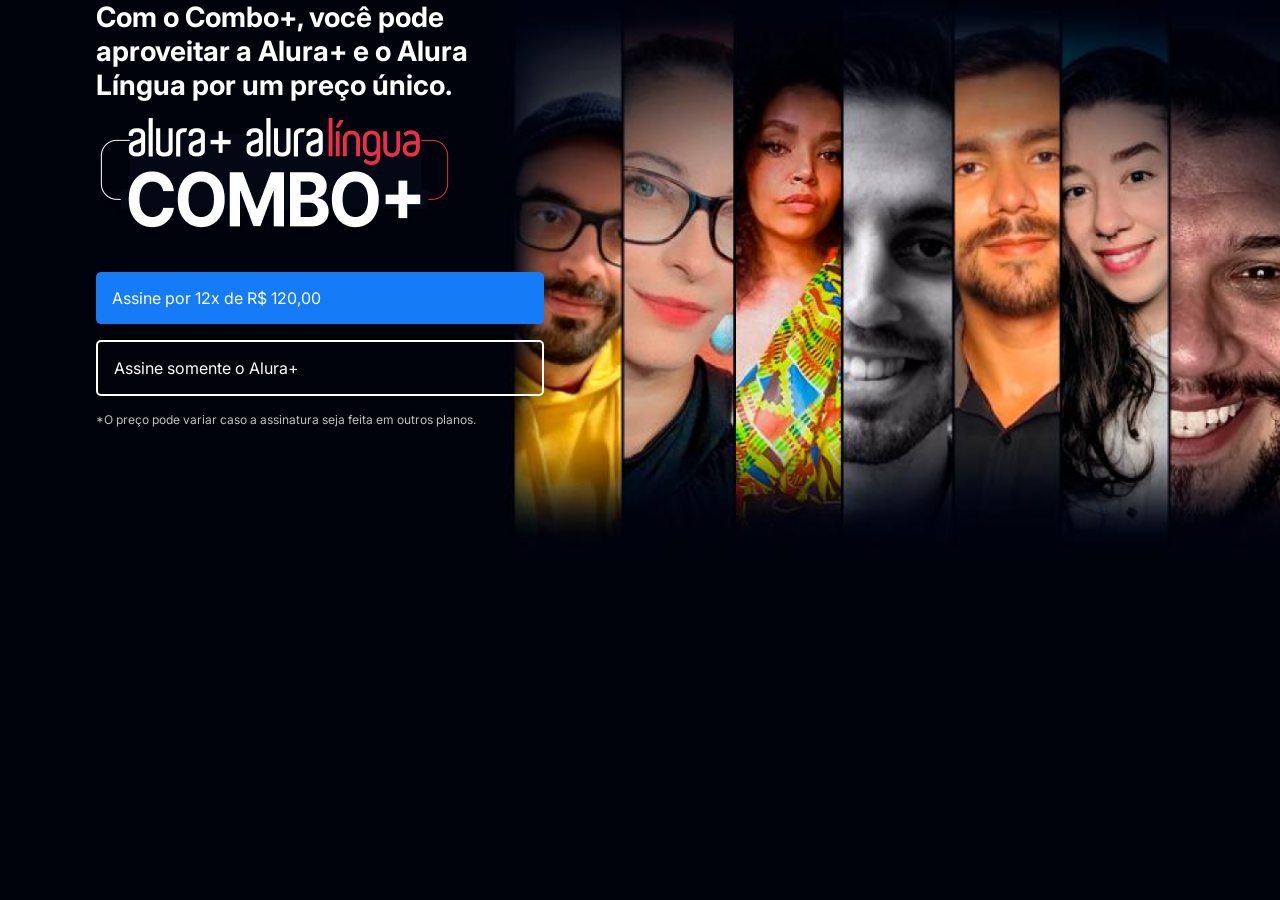
<file: CarlosHenrique-LucasFukumoto-Mat2-Iglea/index.html>
<!DOCTYPE html>
<html lang="en">
<head>
    <title>Alura Plus</title>
    <meta charset="UTF-8">
    <meta name="viewport" content="width=device-width, initial-scale=1">
    <link rel="stylesheet" href="style.css">
    <link rel="preconnect" href="https://fonts.googleapis.com">
    <link rel="preconnect" href="https://fonts.gstatic.com" crossorigin>
    <link href="https://fonts.googleapis.com/css2?family=Inter:wght@700&display=swap" rel="stylesheet">
</head>
<body>
    <section class="container principal">
        <div class="container__caixa">
            <h1 class="container__titulo">Com o Combo+, você pode aproveitar a Alura+ e o Alura Língua por um preço único.</h1>
            <img src="img/Combo.png" alt="O combo+ é a junção do alura+ e o alura língua" class="container__imagem">
            <a href="www.alura.com.br" class="container__botao">Assine por 12x de R$ 120,00</a>
            <a href="www.alura.com.br" class="container__botao botao_secundario">Assine somente o Alura+</a>
            <p class="container__aviso">*O preço pode variar caso a assinatura seja feita em outros planos.</p>
        </div>
    </section>
</body>
</html>
</file>
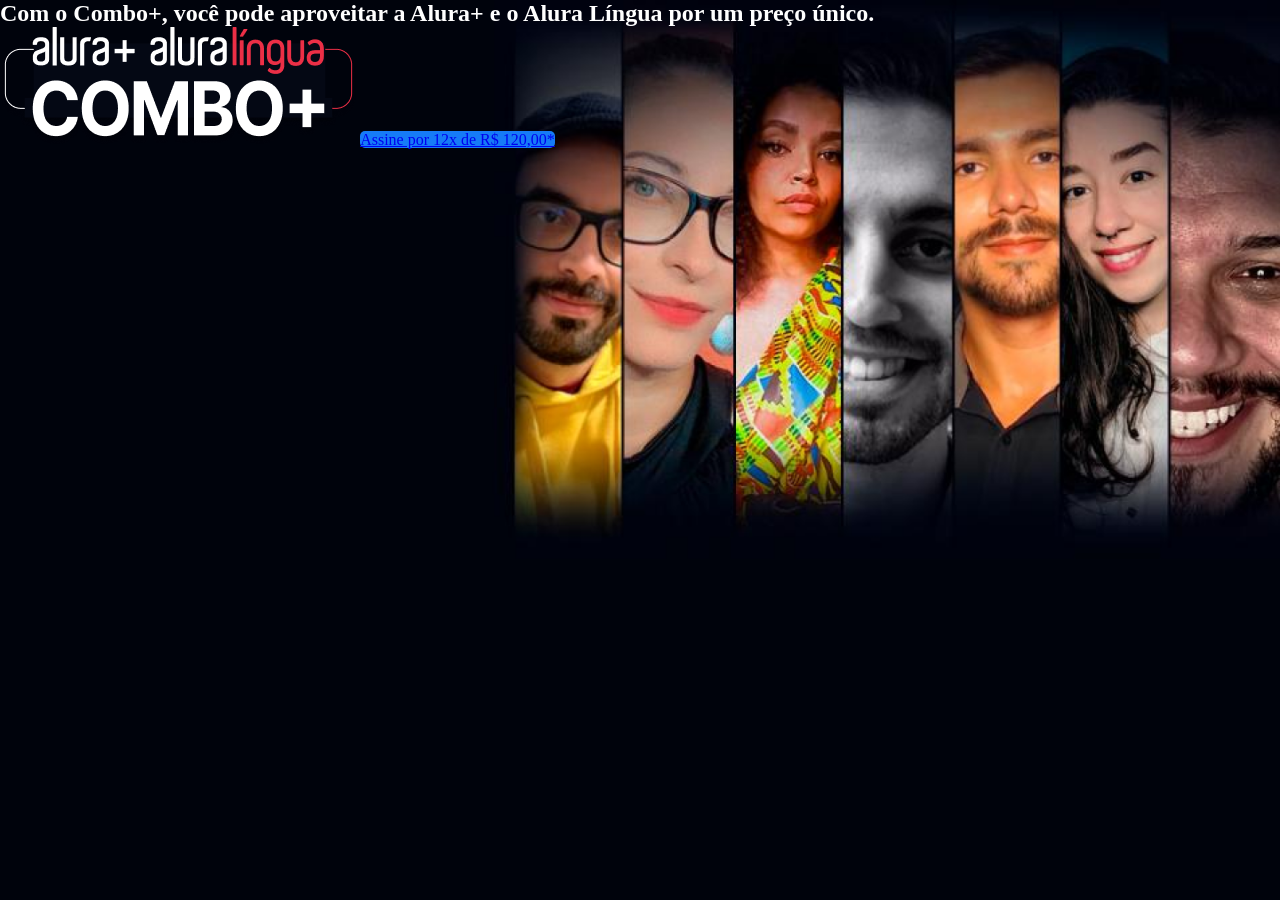
<file: CarlosHenrique-LucasFukumoto-Mat2-Iglea/CarlosHenrique-LucasFukumoto-Mat2-Iglea/CarlosHenrique-LucasFukumoto-Mat2-Iglea/index.html>
<!DOCTYPE html>
<html lang="en">
<head>
    <title>Alura Plus</title>
    <meta charset="UTF-8">
    <meta name="viewport" content="width=device-width, initial-scale=1">
    <link rel="stylesheet" href="style.css">
</head>
<body>
    <section class="container principal">
    <h1>Com o Combo+, você pode aproveitar a Alura+ e o Alura Língua por um preço único.</h1>
    <img src="img/Combo.png" alt="O combo+ é a junção do alura+ e o alura língua">
    <a href="www.alura.com.br" class="container__botao">Assine por 12x de R$ 120,00*</a>
    </section>
</body>
</html>
</file>
<file: CarlosHenrique-LucasFukumoto-Mat2-Iglea/style.css>
:root {
    --branco-principal: #FFFFFF; 
    --cinza-secundario: #C0C0C0; 
    --botao-azul: #167BF7;
    --cor-de-fundo: #00030C;
    --fonte-principal: 'Inter';
}

body {
    background-color: var(--cor-de-fundo);
    color: var(--branco-principal);
    font-family: var(--fonte-principal);
    font-size: 16px;
    font-weight: 400;
}

* {
    margin: 0;
    padding: 0;
}

.principal {
    background-image: url("img/Background.png");
    background-repeat: no-repeat;
    background-size: contain;
}

.container {
    height: 100vh;
    display: grid;
    grid-template-columns: 50% 50%;
}

.container__botao {
    background-color: var(--botao-azul);
    border-radius: 5px;
    padding: 1em;
    color: var(--branco-principal);
    display: block;
    text-decoration: none;
    margin-bottom: 1em;
}

.botao_secundario {
    background-color: transparent;
    border: 2px solid var(--branco-principal);
}

.container__aviso {
    font-size:12px;
    color: var(--cinza-secundario);
}

.container__titulo {
    font-size: 28px;
    font-weight: 700;
}

.container__imagem {
    margin: 1em 0 2em 0;
}

.container__caixa {
    margin: 0 6em;
}
</file>
<file: CarlosHenrique-LucasFukumoto-Mat2-Iglea/CarlosHenrique-LucasFukumoto-Mat2-Iglea/CarlosHenrique-LucasFukumoto-Mat2-Iglea/style.css>
:root {
    --branco-principal: #FFFFFF; 
    --cinza-secundario: #C0C0C0; 
    --botao-azul: #167BF7;
    --cor-de-fundo: #00030C;
}

body {
    background-color: var(--cor-de-fundo);
    color: var(--branco-principal);
}

* {
    margin: 0;
    padding: 0;
}

.principal {
    background-image: url(img/Background.png);
    background-repeat: no-repeat;
    background-size: contain;
}

.container {
    height: 100vh;
}

.container__botao {
    background-color: var(--botao-azul);
    border-radius: 5px;
}
</file>
